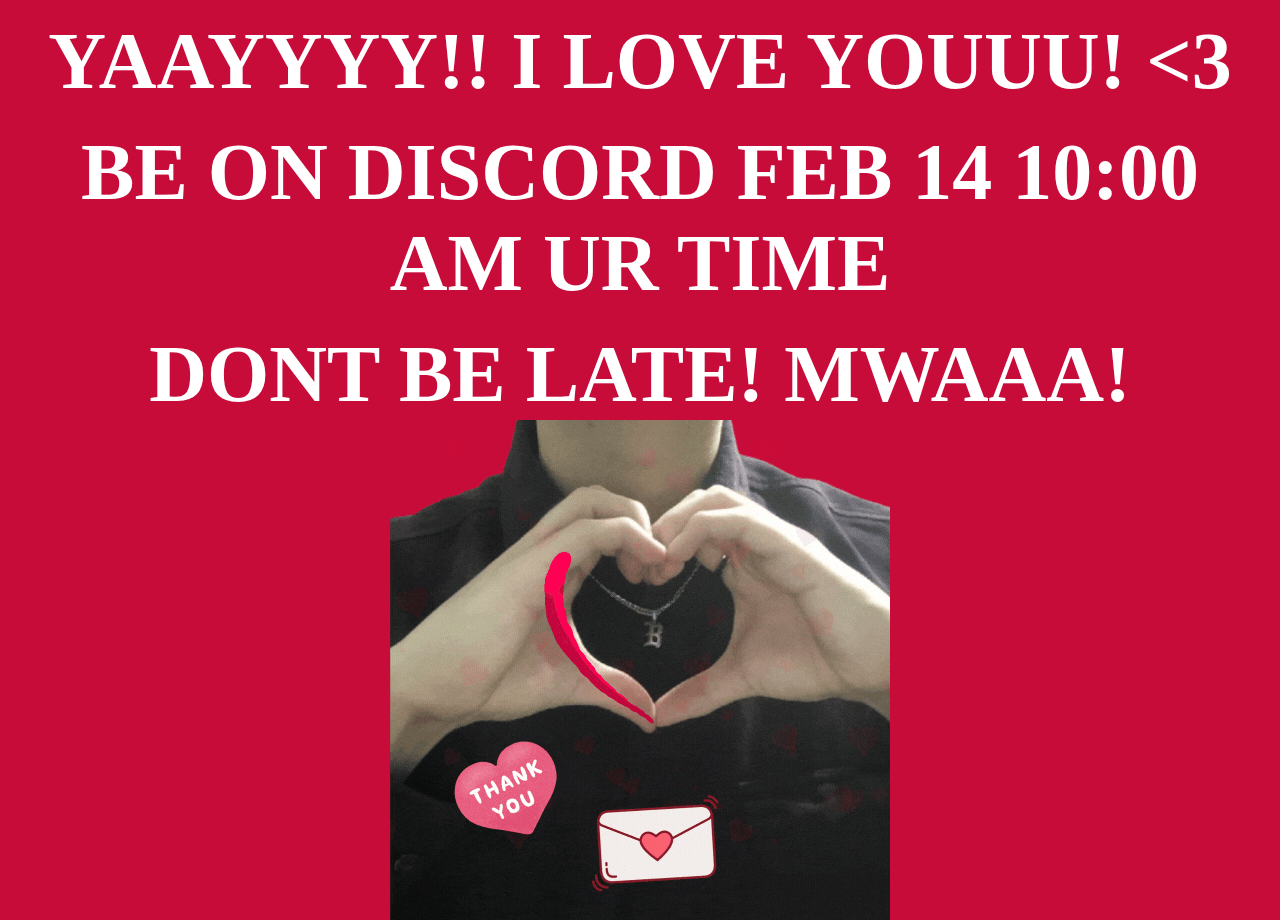
<file: yes.html>
<!DOCTYPE html>
<html lang="en">
    <head>
        <link rel="stylesheet" href="./yes_style.css">
        
    </head> 
    <body>
        <div class="container">
            <div >
                <h1 class = "header_text">YAAYYYY!! I LOVE YOUUU!  <3</h1>
                <h1 class = "header_text">BE ON DISCORD FEB 14 10:00 AM UR TIME</h1>
                <h1 class = "header_text">DONT BE LATE! MWAAA! </h1>
            </div>
            <div class="gif_container">
                <img src="./pics/heart.gif" alt="Cute animated illustration">
            </div>
        </div>
       
    </body> 
</html>
</file>
<file: yes_style.css>
body {
    display: flex;
    justify-content: center;
    align-items: center;
    height: 100vh;
    background-color: rgb(199, 12, 58);
}

.header_text {
    font-family: 'Nunito';
    font-size: 80px;
    font-weight: bold;
    color: white;
    text-align: center;
    margin-top: 20px;
    margin-bottom: 0px;
}

.gif_container {
    display: flex;
    justify-content: center;
    align-items: center;
   
}
</file>
